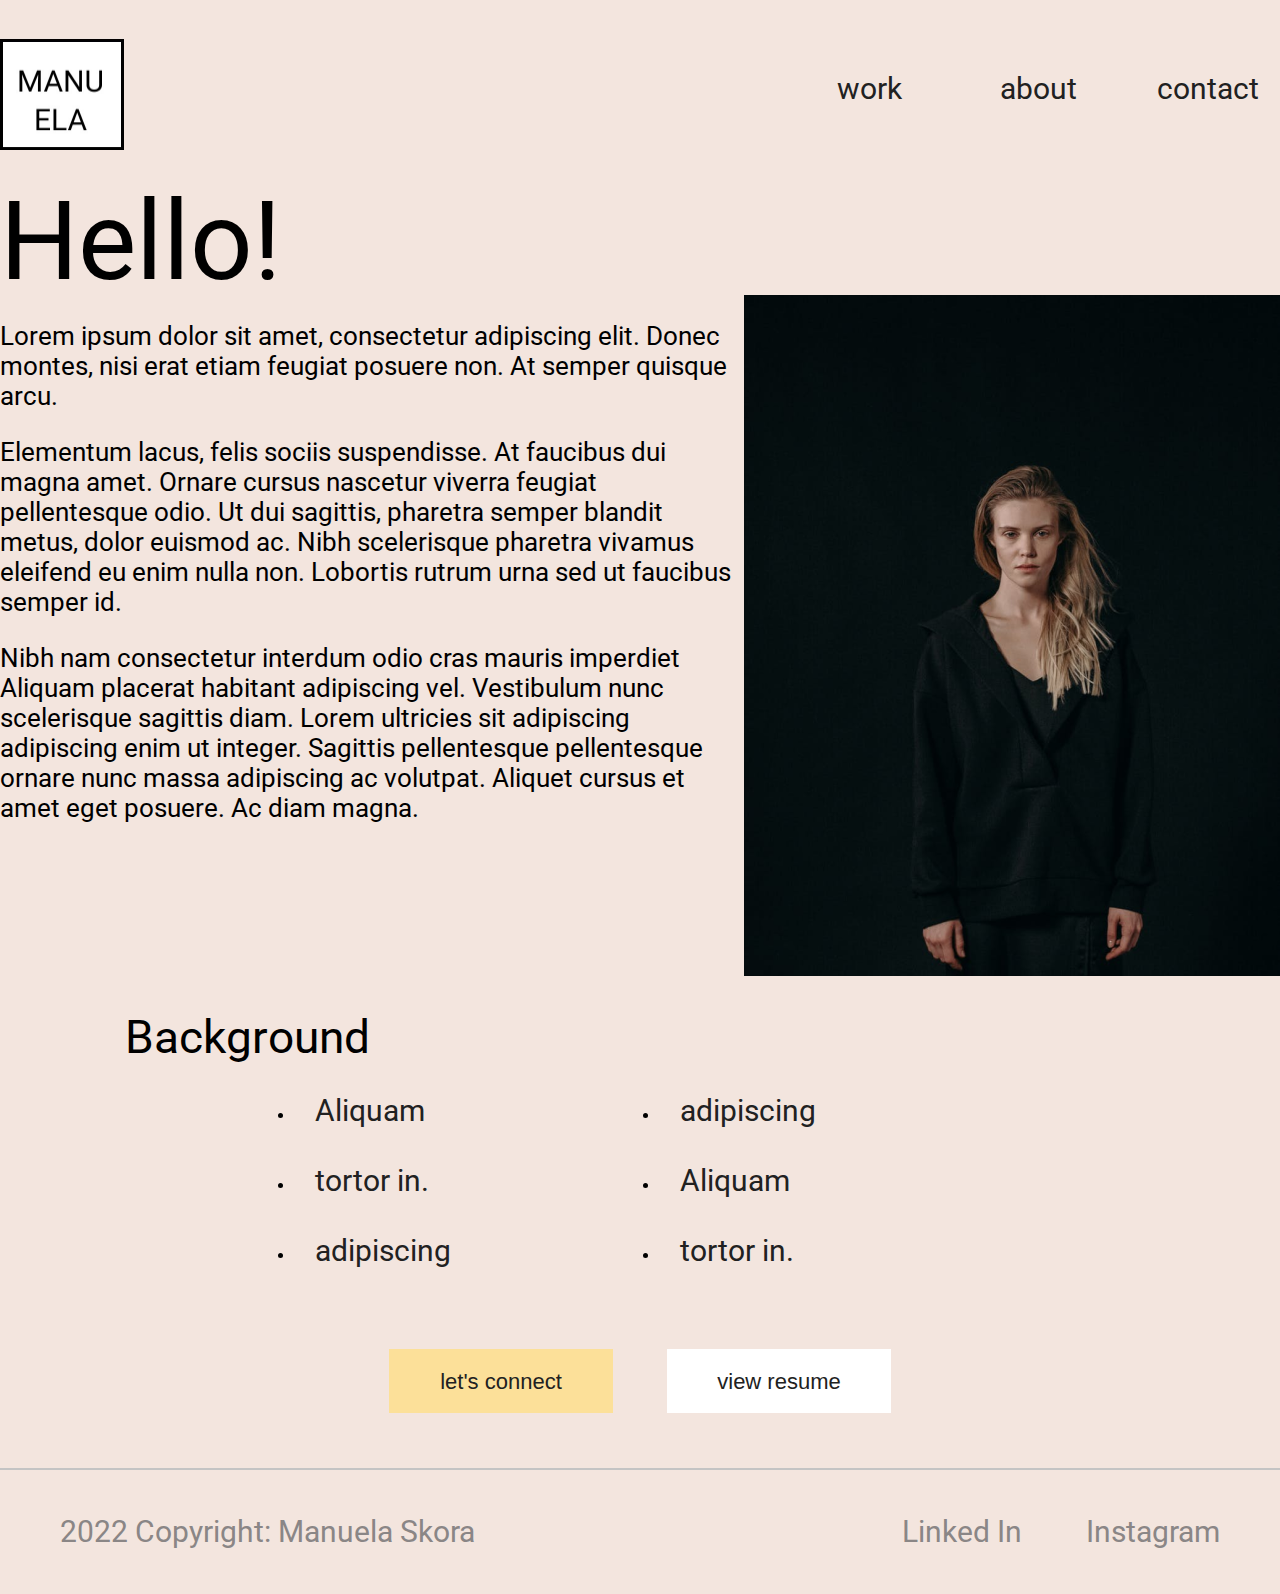
<file: index.html>
<!DOCTYPE html>
<html>
<head>
	<title>Manuela skora</title>
	<link href='http://fonts.googleapis.com/css?family=Roboto' rel='stylesheet' type='text/css'>

	<link rel="stylesheet" href="css/style.css" />
</head>
<body>
	<header>
		<div class="container">
			<a href="index.html">
				<img src="img/logo.jpg">
			</a>
			<ul>
				<li><a href="work.html">work</a></li>
				<li><a href="#">about</a></li>
				<li><a href="#">contact</a></li>
			</ul>
		</div>
	</header>
	<section class="container content">
		<h1>Hello!</h1>
		<img src="img/portrait.png">
		<p>
			Lorem ipsum dolor sit amet, consectetur adipiscing elit. 
			Donec montes, nisi erat etiam feugiat posuere non. 
			At semper quisque arcu. 
		</p>
		<p>
			Elementum lacus, felis sociis suspendisse.
			At faucibus dui magna amet. Ornare cursus nascetur 
			viverra feugiat pellentesque odio. Ut dui sagittis, pharetra
			semper blandit metus, dolor euismod ac. Nibh scelerisque
			pharetra vivamus eleifend eu enim nulla non. 
			Lobortis rutrum urna sed ut faucibus semper id.
		</p>
		<p>
			Nibh nam consectetur interdum odio cras mauris imperdiet  
			Aliquam placerat habitant adipiscing vel. Vestibulum nunc scelerisque sagittis diam. 
			Lorem ultricies sit adipiscing adipiscing enim ut integer. 
			Sagittis pellentesque pellentesque ornare nunc massa 
			adipiscing ac volutpat. Aliquet cursus et amet eget posuere. 
			Ac diam magna. 
		</p>
	</section>
	<section class="container background">
		<h3>Background</h3>
		<ul>
			<li><a href="#">Aliquam</a></li>
			<li><a href="#">adipiscing</a></li>
			<li><a href="#">tortor in.</a></li>
			<li><a href="#">Aliquam</a></li>
			<li><a href="#">adipiscing</a></li>
			<li><a href="#">tortor in.</a></li>
		</ul>
	</section>
	<section class="container connect">
		<button>let's connect</button>
		<button class="resume">view resume</button>
	</section>
	<footer>
		<p class="copyright">2022 Copyright: Manuela Skora</p>
		<ul>
			<li><a href="#">Linked In</a></li>
			<li><a href="#">Instagram</a></li>
		</ul>
	</footer>
</body>
</html>
</file>
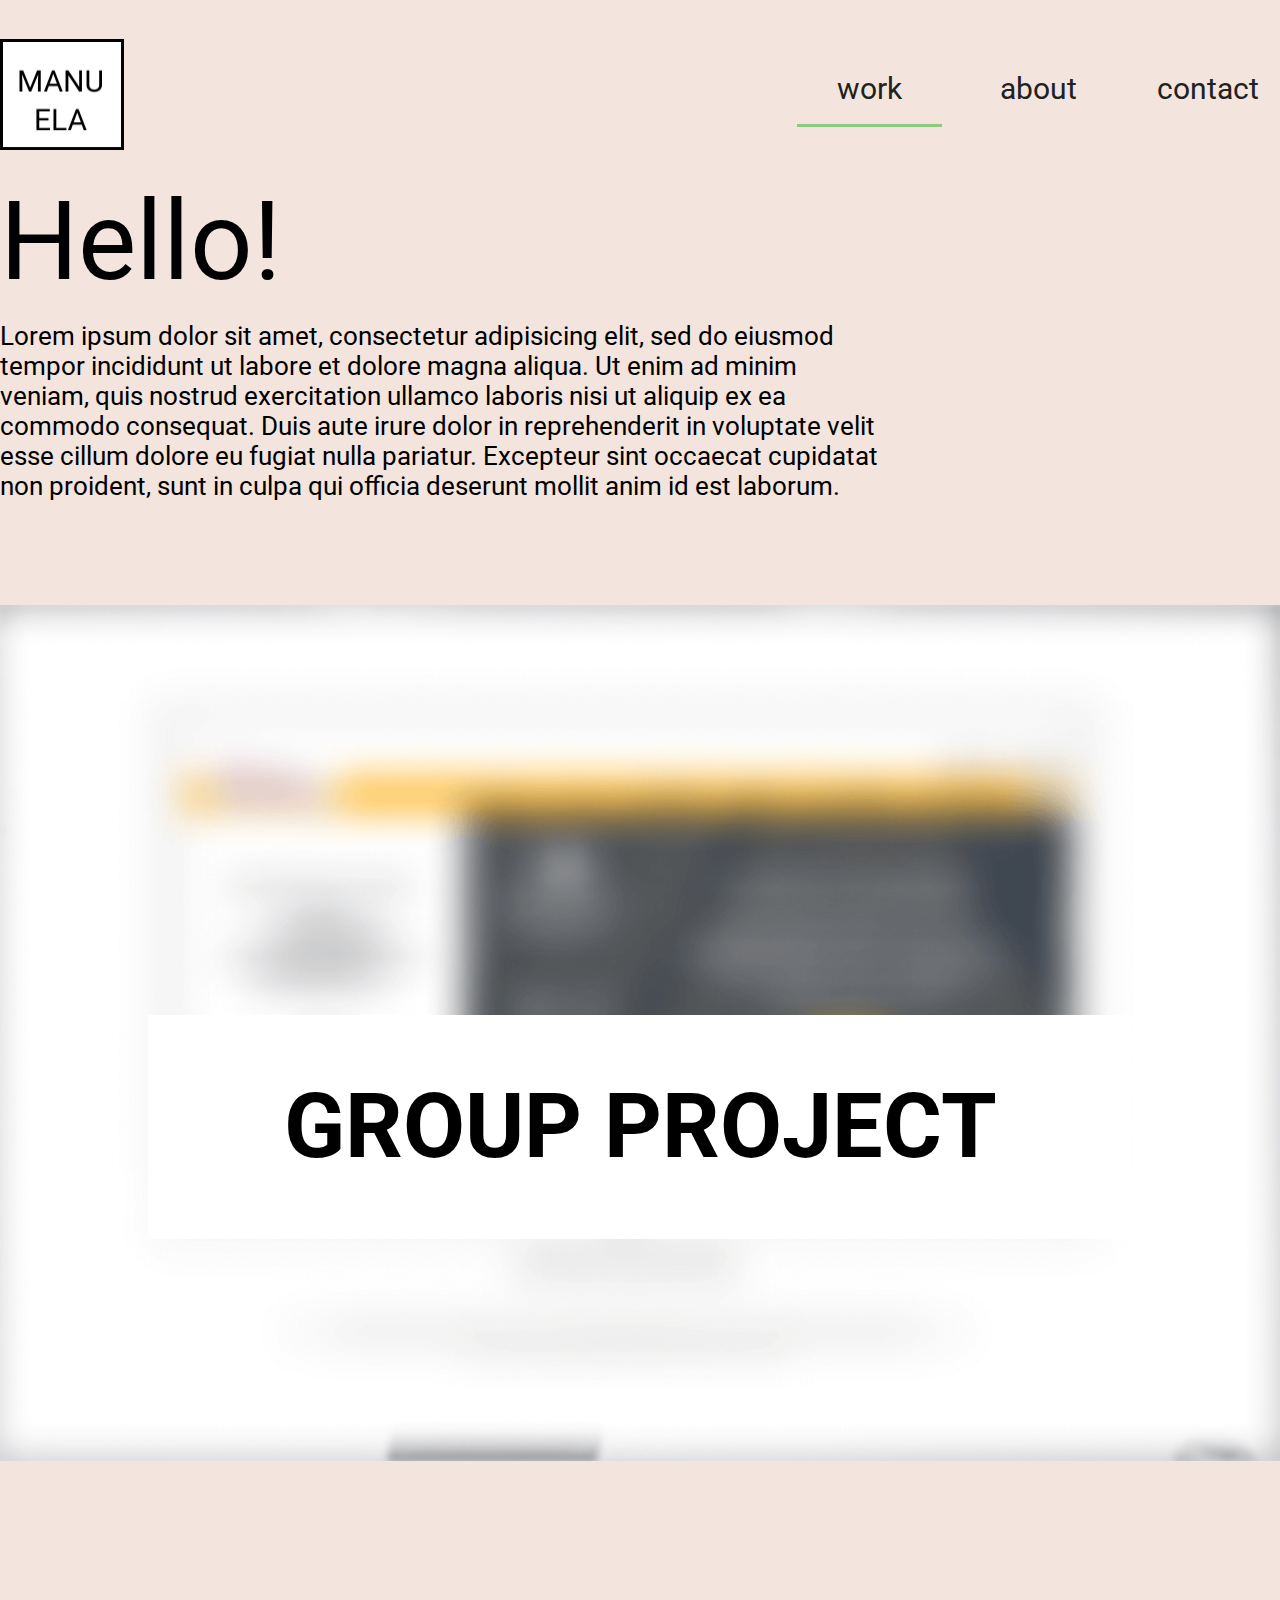
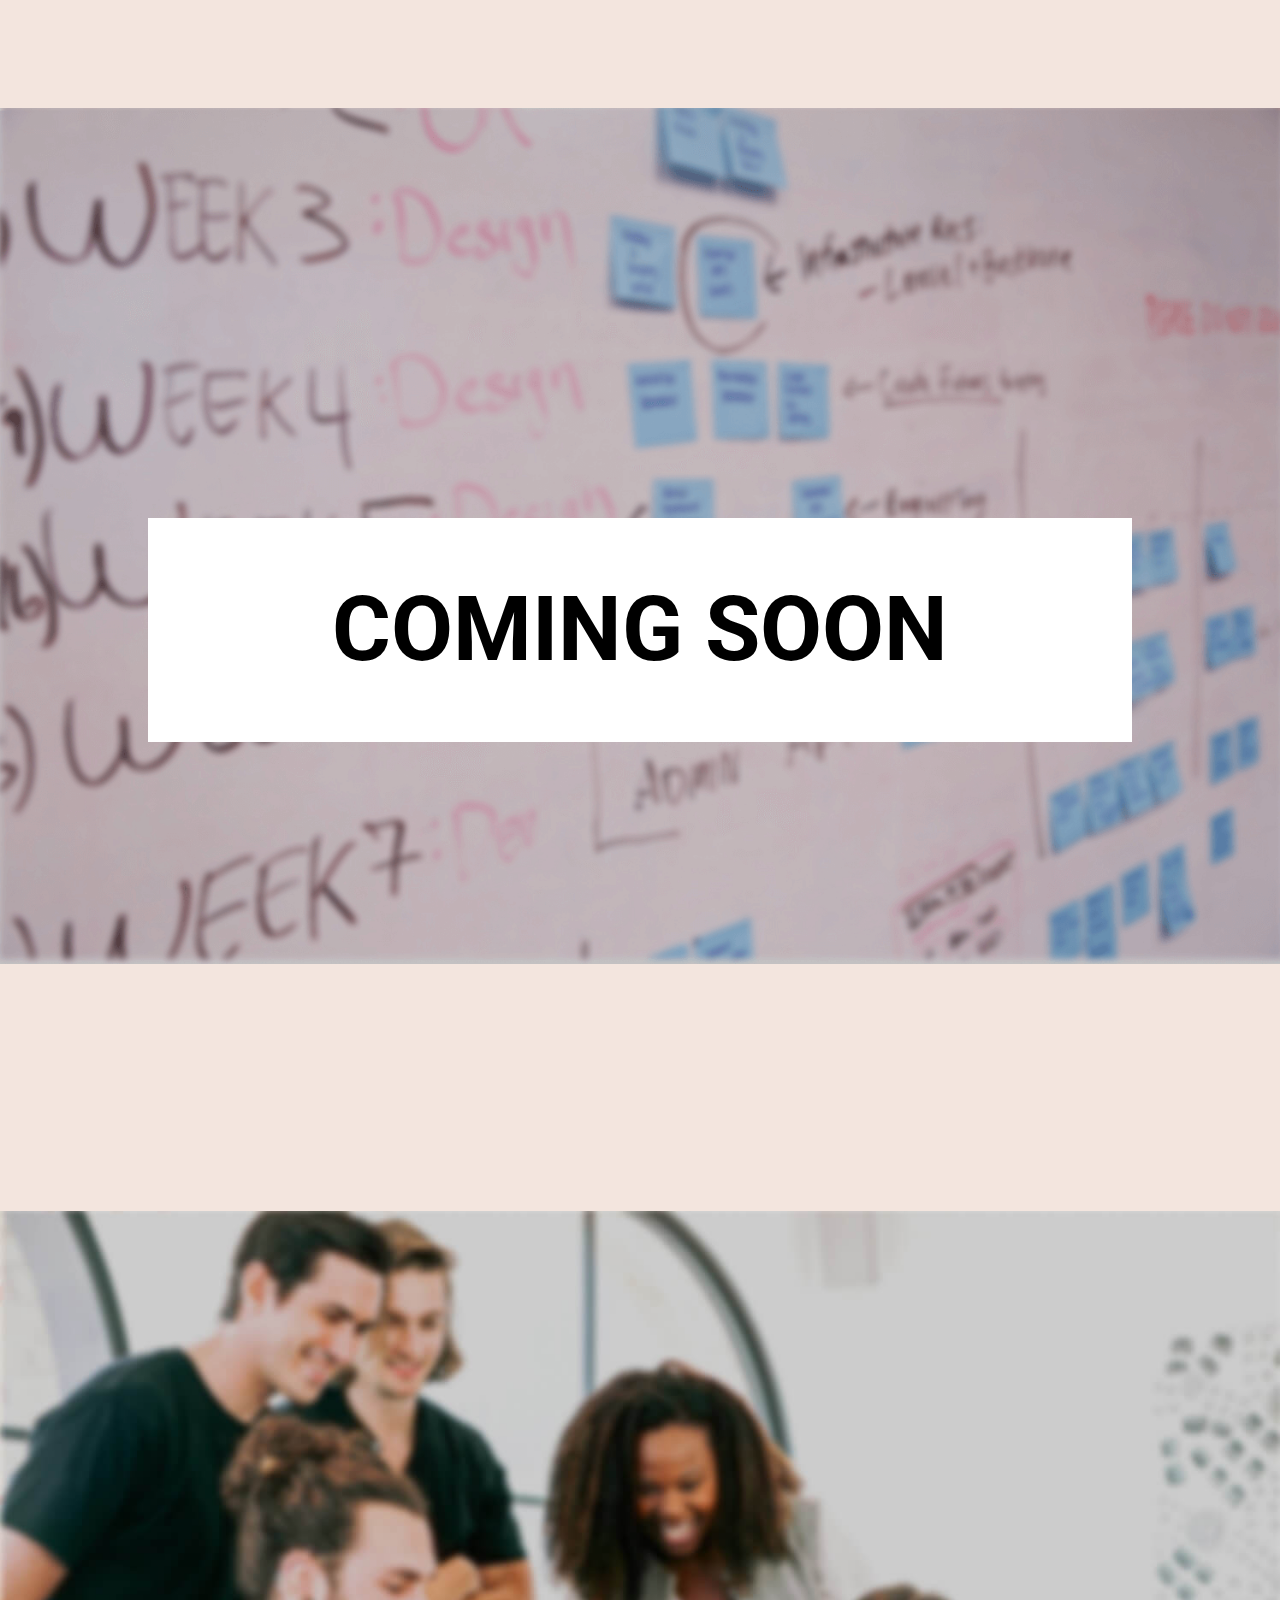
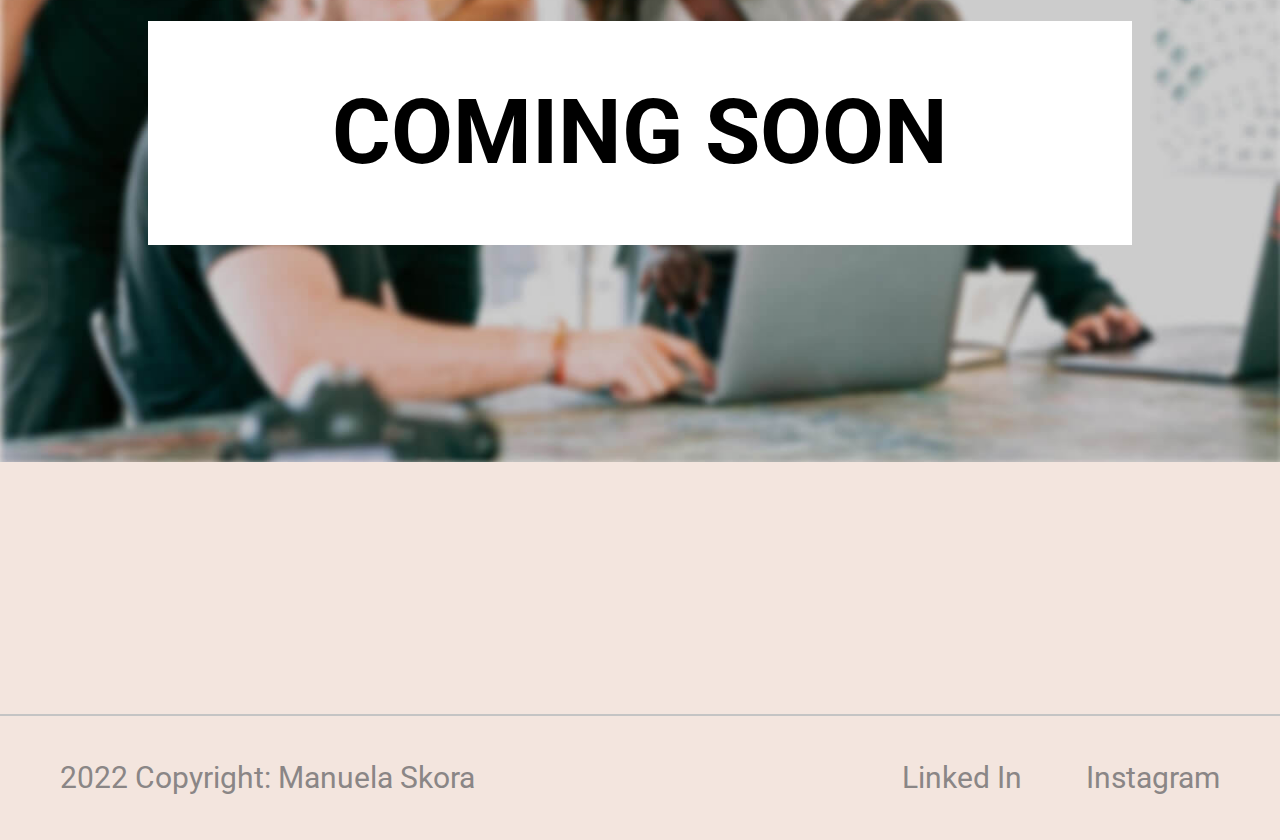
<file: work.html>
<!DOCTYPE html>
<html>
<head>
	<title>Manuela skora</title>
	<link href='http://fonts.googleapis.com/css?family=Roboto' rel='stylesheet' type='text/css'>

	<link rel="stylesheet" href="css/style.css" />
</head>
<body>
	<header>
		<div class="container">
			<a href="index.html">
				<img src="img/logo.jpg">
			</a>
			<ul>
				<li><a class="active" href="work.html">work</a></li>
				<li><a href="#">about</a></li>
				<li><a href="#">contact</a></li>
			</ul>
		</div>
	</header>
	<section class="container content">
		<h1>Hello!</h1>
		<p>
			Lorem ipsum dolor sit amet, consectetur adipisicing elit, sed do eiusmod
			tempor incididunt ut labore et dolore magna aliqua. Ut enim ad minim veniam,
			quis nostrud exercitation ullamco laboris nisi ut aliquip ex ea commodo
			consequat. Duis aute irure dolor in reprehenderit in voluptate velit esse
			cillum dolore eu fugiat nulla pariatur. Excepteur sint occaecat cupidatat non
			proident, sunt in culpa qui officia deserunt mollit anim id est laborum.
		</p>
	</section>
	<section class="container work">
		<div class="project">
			<div>
				<h2>GROUP PROJECT</h2>
			</div>
		</div>
		<div class="project">
			<div>
				<h2>COMING SOON</h2>
			</div>
		</div>
		<div class="project">
			<div>
				<h2>COMING SOON</h2>
			</div>
		</div>
	</section>
	<footer>
		<p class="copyright">2022 Copyright: Manuela Skora</p>
		<ul>
			<li><a href="#">Linked In</a></li>
			<li><a href="#">Instagram</a></li>
		</ul>
	</footer>
</body>
</html>
</file>
<file: css/style.css>
body {
	padding: 0;
	margin: 0;
	background-color: #F3E5DE;
	font-family: 'Roboto', sans-serif;
}
header {
	display: block;
	width: 100%;
	padding: 0;
}
header ul {
	float: right;
}
header ul li {
	list-style: none;
	display: inline-block;
}
header ul li a {
	font-size: 30px;
	color: #212121;
	border: none;
	text-decoration: none;
	width: 145px;
	height: auto;
	display: block;
	text-align: center;
	margin-left: 20px;
	line-height: 70px;
}
header ul li a:hover {
	border-bottom: 3px solid #8CCB7C;
}
header ul li a.active {
	border-bottom: 3px solid #8CCB7C;
}
header img {
	display: inline-block;
	width: 124px;
	height: 112px;
	float: left;
}
h1 {
	font-size: 110px;
	font-weight: normal;
	display: block;
	width: 100%;
    margin: 0;
    padding: 0;
    line-height: 107px;
}
h2 {
	font-size: 90px;
	font-weight: bold;
	display: block;
	width: 100%;
    margin: 0;
    padding: 0;
    line-height: 90px;
}
h3 {
	font-size: 46px;
	font-weight: normal;
	display: block;
	width: 100%;
    margin: 0;
    padding: 0;
    line-height: 46px;
}
p {
	font-size: 26px;
	font-weight: normal;
	line-height: 30px;
}
.container {
	padding: 38px 0 0 0;
	width: auto;
	max-width: 1560px;
	height: auto;
	margin: 0 auto;
	clear: both;
}
.content p {
	display: block;
    max-width: 880px;
}
.content img {
	display: block;
	width: 536px;
	height: 681px;
	float: right;
}
.background {

}

.background h3 {
	padding-left: 125px;
}
.background ul {
	display: block;
    max-width: 800px;
    padding-left: 95px;
}
.background ul li {
	list-style: unset;
	display: list-item;
	float: left;
	margin-left: 200px;
}
.background ul li a {
	font-size: 30px;
	color: #212121;
	border: none;
	text-decoration: none;
	width: 145px;
	height: auto;
	display: block;
	text-align: left;
	margin-left: 20px;
	line-height: 70px;
}

.connect {

	text-align: center;
	padding-bottom: 30px;
}
button {
	display: inline-block;
	width: 224px;
	height: 64px;
	background-color: #fce099;
	border: 2px solid #fce099;
	color: #212121;
	font-size: 30px;
	line-height: 64px;
	text-align: center;
	text-decoration: none;
	margin: 25px;
	font-size: 22px;
    line-height: 59px;
}
button:hover {
	background-color: #ffffff;
	cursor: pointer;
}
.resume {
	background-color: #ffffff;
	border-color: #ffffff;
}
.resume:hover {
	border-color: #fce099;
}
footer {
	margin: 0;
	padding: 0 0;
	clear: both;
	border-top: 2px solid #c4c4c4;
	width: 100%;
	height: auto;
	display: block;

}
.copyright {
	font-size: 30px;
	line-height: 64px;
	color: #8a8686;
	padding-left: 60px;
	float: left;
}

footer ul {
	float: right;
	padding: 0;
	margin: 0 30px 0 0;
}
footer ul li {
	list-style: none;
	display: inline-block;
	padding: 0;
	margin: 0;
}
footer ul li a {
	font-size: 30px;
	line-height: 64px;
	color: #8a8686;
	border: none;
	text-decoration: none;
	width: auto;
	height: auto;
	display: block;
	text-align: center;
	margin: 30px 30px 30px;
}
footer ul li a:hover {
	border-bottom: 3px solid #8a8686;
}
.work {

}
.work .project {
	height: 1043px;
	width: 100%;
	display: flex;
	align-items: center;
	justify-content: center;
	background-repeat: no-repeat;
	background-size: 100% auto;
	margin: 40px auto 60px;
}

.work .project div {
	width: 100%;
	max-width: 984px;
	min-height: 224px;
	background-color: #ffffff;
	display: flex;
	align-items: center;
	justify-content: center;
	text-align: center;
}
.work .project {
	background-image: url("../img/work-1.png");
}
.work .project:nth-child(2) {
	background-image: url("../img/work-2.png");
}
.work .project:nth-child(3) {
	background-image: url("../img/work-3.jpg");
}
</file>
